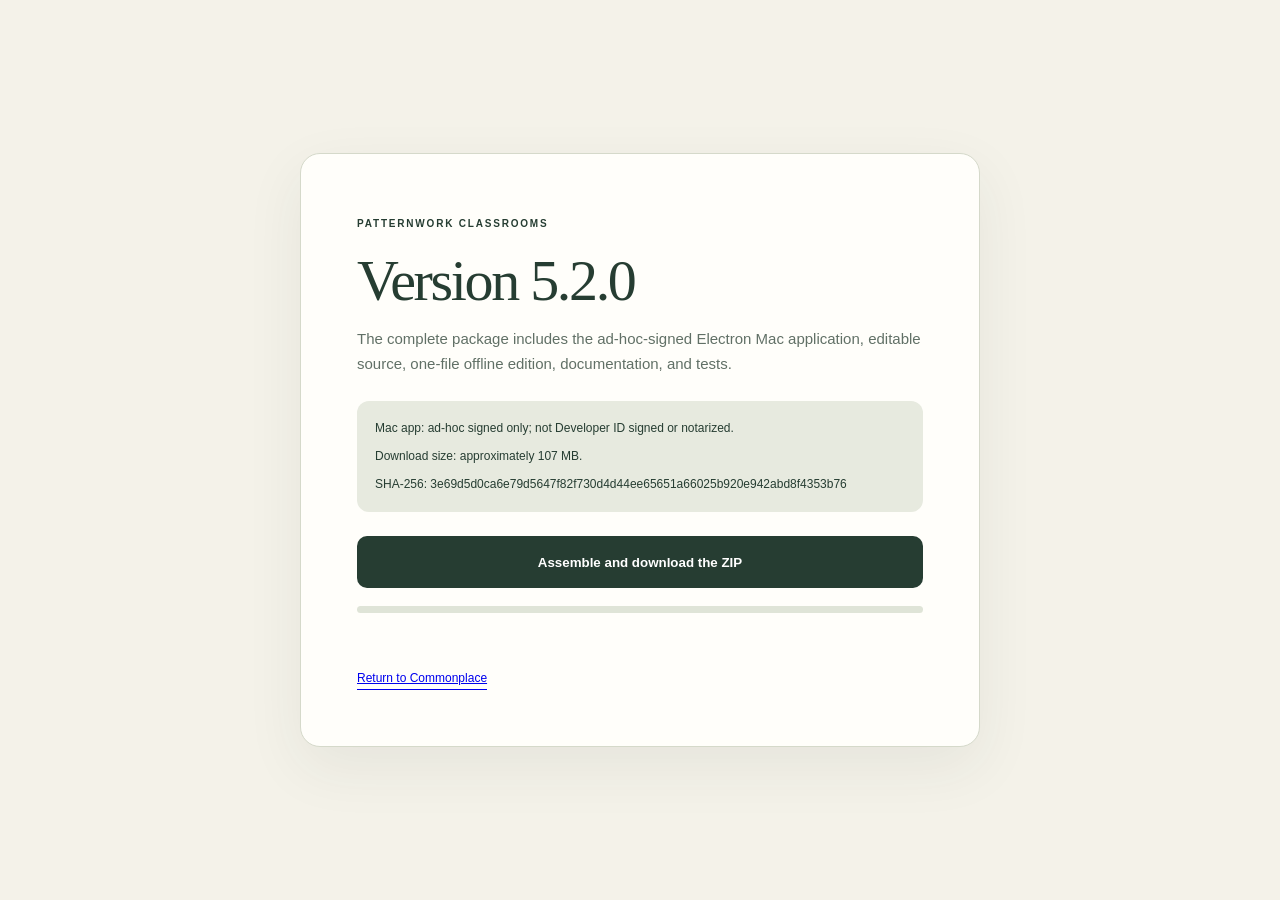
<file: patternwork-5.2.0.html>
<!doctype html>
<html lang="en">
<head>
  <meta charset="utf-8">
  <meta name="viewport" content="width=device-width,initial-scale=1">
  <meta name="theme-color" content="#263d32">
  <title>Download Patternwork 5.2.0</title>
  <style>
    :root{color-scheme:light;--ink:#263d32;--paper:#f4f2e9;--line:#d5d9ca;--soft:#e7eadf}*{box-sizing:border-box}body{margin:0;min-height:100vh;display:grid;place-items:center;background:var(--paper);color:var(--ink);font:15px/1.65 -apple-system,BlinkMacSystemFont,"Segoe UI",sans-serif;padding:24px}.card{width:min(680px,100%);padding:clamp(28px,6vw,56px);border:1px solid var(--line);background:#fffefa;border-radius:20px;box-shadow:0 20px 60px #263d3212}small{font-size:10px;letter-spacing:.18em;font-weight:800}h1{font:normal clamp(36px,7vw,58px)/1.05 Georgia,serif;letter-spacing:-.04em;margin:16px 0}p{color:#617066}.facts{display:grid;gap:8px;margin:24px 0;padding:18px;background:var(--soft);border-radius:12px}.facts span{font-size:12px}.button{width:100%;min-height:52px;border:0;border-radius:10px;background:var(--ink);color:white;font-weight:800;cursor:pointer}.button:disabled{opacity:.55;cursor:wait}.progress{height:7px;background:#dfe4d7;border-radius:9px;overflow:hidden;margin-top:18px}.progress i{display:block;height:100%;width:0;background:#71906e;transition:width .2s}.status{min-height:24px;font-size:12px;margin-top:10px}.back{display:inline-block;margin-top:22px;font-size:12px;border-bottom:1px solid currentColor}
  </style>
</head>
<body><main class="card"><small>PATTERNWORK CLASSROOMS</small><h1>Version 5.2.0</h1><p>The complete package includes the ad-hoc-signed Electron Mac application, editable source, one-file offline edition, documentation, and tests.</p><div class="facts"><span>Mac app: ad-hoc signed only; not Developer ID signed or notarized.</span><span>Download size: approximately 107 MB.</span><span>SHA-256: 3e69d5d0ca6e79d5647f82f730d4d44ee65651a66025b920e942abd8f4353b76</span></div><button class="button" id="download">Assemble and download the ZIP</button><div class="progress" aria-hidden="true"><i id="bar"></i></div><div class="status" id="status" aria-live="polite"></div><a class="back" href="../">Return to Commonplace</a></main><script>
  const names=['aa','ab','ac','ad','ae','af','ag'].map(x=>'Patternwork-Classrooms-5.2.0-Mac-and-Source.zip.part-'+x);
  const button=document.getElementById('download'),status=document.getElementById('status'),bar=document.getElementById('bar');
  button.addEventListener('click',async()=>{button.disabled=true;const pieces=[];let received=0;try{for(let i=0;i<names.length;i++){status.textContent=`Downloading part ${i+1} of ${names.length}…`;const response=await fetch(names[i]);if(!response.ok)throw new Error(`Part ${i+1} was unavailable.`);const blob=await response.blob();pieces.push(blob);received+=blob.size;bar.style.width=((i+1)/names.length*100)+'%';}status.textContent='Preparing the ZIP…';const zip=new Blob(pieces,{type:'application/zip'}),url=URL.createObjectURL(zip),link=document.createElement('a');link.href=url;link.download='Patternwork-Classrooms-5.2.0-Mac-and-Source.zip';document.body.appendChild(link);link.click();link.remove();setTimeout(()=>URL.revokeObjectURL(url),60000);status.textContent=`Download ready (${Math.round(received/1024/1024)} MB).`;button.disabled=false;}catch(error){status.textContent=error.message+' Please try again.';button.disabled=false;bar.style.width='0';}});
  </script></body></html>
</file>
